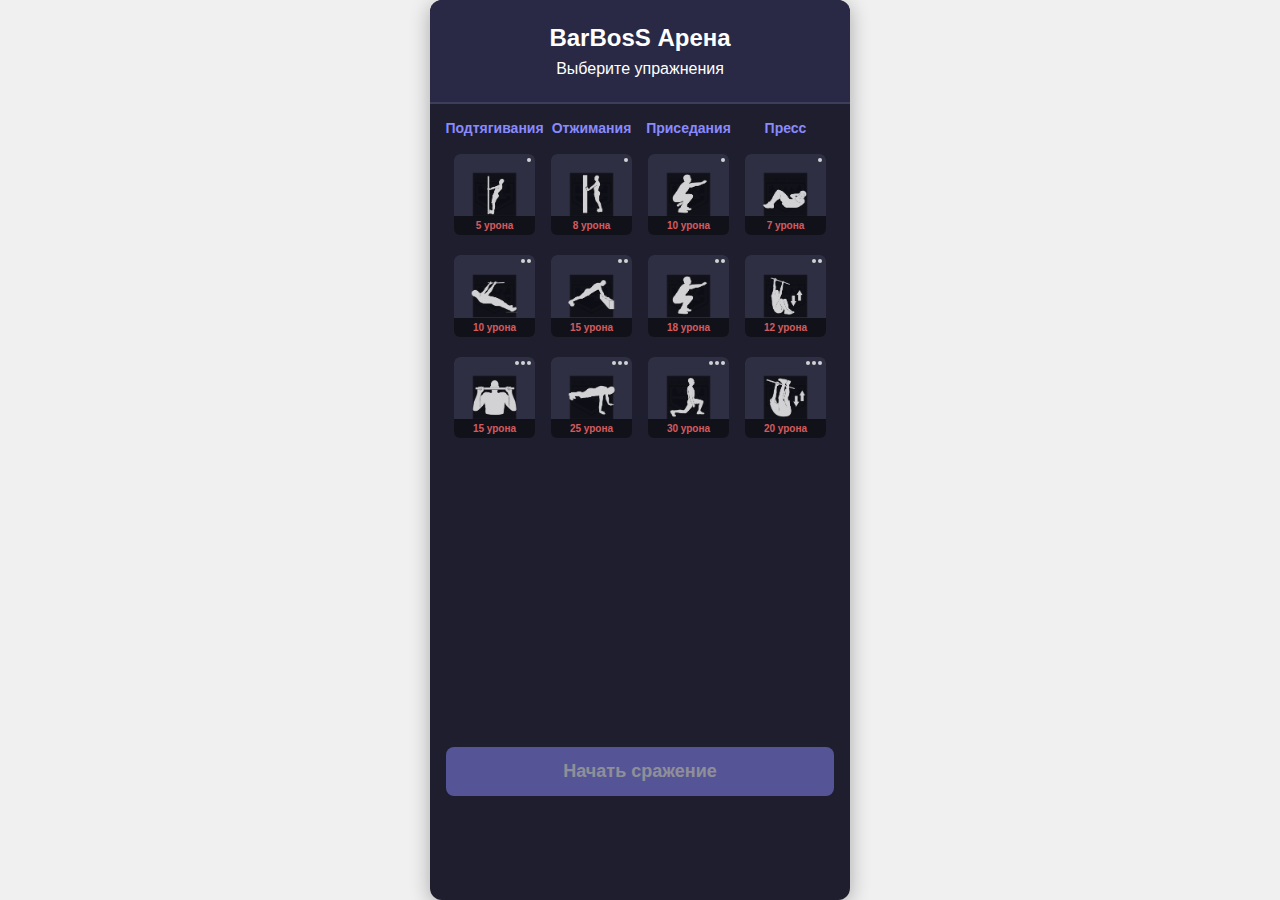
<file: index.html>
<!DOCTYPE html>
<html lang="ru">
<head>
    <meta charset="UTF-8">
    <meta name="viewport" content="width=device-width, initial-scale=1.0">
    <title>BarBosS Арена</title>
    <link rel="stylesheet" href="style.css">
</head>
<body>
    <div class="game-container">
        <div class="game-header">
            <h1>BarBosS Арена</h1>
            <p>Выберите упражнения</p>
        </div>
        
        <div class="exercises-grid">
            <div class="exercise-column">
                <div class="column-title">Подтягивания</div>
                
                <div class="exercise-item" data-type="pullups" data-level="1" data-damage="5" data-name="Подтягивания к столбу" onclick="selectExercise(this)">
                    <div class="exercise-icon">
                        <img src="images/exercises/pullup-easy.png" alt="Подтягивания к столбу">
                    </div>
                    <div class="exercise-label">5 урона</div>
                    <div class="level-indicator">
                        <div class="level-dot"></div>
                    </div>
                </div>
                
                <div class="exercise-item" data-type="pullups" data-level="2" data-damage="10" data-name="Австралийские подтягивания" onclick="selectExercise(this)">
                    <div class="exercise-icon">
                        <img src="images/exercises/pullup-medium.png" alt="Австралийские подтягивания">
                    </div>
                    <div class="exercise-label">10 урона</div>
                    <div class="level-indicator">
                        <div class="level-dot"></div>
                        <div class="level-dot"></div>
                    </div>
                </div>
                
                <div class="exercise-item" data-type="pullups" data-level="3" data-damage="15" data-name="Подтягивания" onclick="selectExercise(this)">
                    <div class="exercise-icon">
                        <img src="images/exercises/pullup-hard.png" alt="Подтягивания">
                    </div>
                    <div class="exercise-label">15 урона</div>
                    <div class="level-indicator">
                        <div class="level-dot"></div>
                        <div class="level-dot"></div>
                        <div class="level-dot"></div>
                    </div>
                </div>
            </div>
            
            <div class="exercise-column">
                <div class="column-title">Отжимания</div>
                
                <div class="exercise-item" data-type="pushups" data-level="1" data-damage="8" data-name="Отжимания от столба" onclick="selectExercise(this)">
                    <div class="exercise-icon">
                        <img src="images/exercises/pushup-easy.png" alt="Отжимания от столба">
                    </div>
                    <div class="exercise-label">8 урона</div>
                    <div class="level-indicator">
                        <div class="level-dot"></div>
                    </div>
                </div>
                
                <div class="exercise-item" data-type="pushups" data-level="2" data-damage="15" data-name="Отжимания от перекладины" onclick="selectExercise(this)">
                    <div class="exercise-icon">
                        <img src="images/exercises/pushup-medium.png" alt="Отжимания от перекладины">
                    </div>
                    <div class="exercise-label">15 урона</div>
                    <div class="level-indicator">
                        <div class="level-dot"></div>
                        <div class="level-dot"></div>
                    </div>
                </div>
                
                <div class="exercise-item" data-type="pushups" data-level="3" data-damage="25" data-name="Отжимания от пола" onclick="selectExercise(this)">
                    <div class="exercise-icon">
                        <img src="images/exercises/pushup-hard.png" alt="Отжимания от пола">
                    </div>
                    <div class="exercise-label">25 урона</div>
                    <div class="level-indicator">
                        <div class="level-dot"></div>
                        <div class="level-dot"></div>
                        <div class="level-dot"></div>
                    </div>
                </div>
            </div>
            
            <div class="exercise-column">
                <div class="column-title">Приседания</div>
                
                <div class="exercise-item" data-type="squats" data-level="1" data-damage="10" data-name="Приседания с упором" onclick="selectExercise(this)">
                    <div class="exercise-icon">
                        <img src="images/exercises/squat-easy.png" alt="Приседания с упором">
                    </div>
                    <div class="exercise-label">10 урона</div>
                    <div class="level-indicator">
                        <div class="level-dot"></div>
                    </div>
                </div>
                
                <div class="exercise-item" data-type="squats" data-level="2" data-damage="18" data-name="Приседания" onclick="selectExercise(this)">
                    <div class="exercise-icon">
                        <img src="images/exercises/squat-medium.png" alt="Приседания">
                    </div>
                    <div class="exercise-label">18 урона</div>
                    <div class="level-indicator">
                        <div class="level-dot"></div>
                        <div class="level-dot"></div>
                    </div>
                </div>
                
                <div class="exercise-item" data-type="squats" data-level="3" data-damage="30" data-name="Выпады" onclick="selectExercise(this)">
                    <div class="exercise-icon">
                        <img src="images/exercises/squat-hard.png" alt="Выпады">
                    </div>
                    <div class="exercise-label">30 урона</div>
                    <div class="level-indicator">
                        <div class="level-dot"></div>
                        <div class="level-dot"></div>
                        <div class="level-dot"></div>
                    </div>
                </div>
            </div>
            
            <div class="exercise-column">
                <div class="column-title">Пресс</div>
                
                <div class="exercise-item" data-type="abs" data-level="1" data-damage="7" data-name="Скручнивания" onclick="selectExercise(this)">
                    <div class="exercise-icon">
                        <img src="images/exercises/abs-easy.png" alt="Скручнивания">
                    </div>
                    <div class="exercise-label">7 урона</div>
                    <div class="level-indicator">
                        <div class="level-dot"></div>
                    </div>
                </div>
                
                <div class="exercise-item" data-type="abs" data-level="2" data-damage="12" data-name="Подъёмы коленей" onclick="selectExercise(this)">
                    <div class="exercise-icon">
                        <img src="images/exercises/abs-medium.png" alt="Подъёмы коленей">
                    </div>
                    <div class="exercise-label">12 урона</div>
                    <div class="level-indicator">
                        <div class="level-dot"></div>
                        <div class="level-dot"></div>
                    </div>
                </div>
                
                <div class="exercise-item" data-type="abs" data-level="3" data-damage="20" data-name="Подъёмы ног" onclick="selectExercise(this)">
                    <div class="exercise-icon">
                        <img src="images/exercises/abs-hard.png" alt="Подъёмы ног">
                    </div>
                    <div class="exercise-label">20 урона</div>
                    <div class="level-indicator">
                        <div class="level-dot"></div>
                        <div class="level-dot"></div>
                        <div class="level-dot"></div>
                    </div>
                </div>
            </div>
        </div>
        
        <div class="button-container">
            <div class="selected-exercises-panel" id="selectedExercisesPanel">
                <div class="selected-exercises-title">Выбранные упражнения</div>
                <div class="selected-exercises-list" id="selectedExercisesList">
                    <!-- Здесь будут отображаться выбранные упражнения -->
                </div>
                <div class="total-damage">
                    Общий урон: <span class="total-damage-value" id="totalDamageValue">0</span>
                </div>
            </div>
            
            <button class="start-battle-btn" id="startBattle">Начать сражение</button>
        </div>
    </div>

    <script src="data.js"></script>
    <script src="script.js"></script>
</body>
</html>
</file>
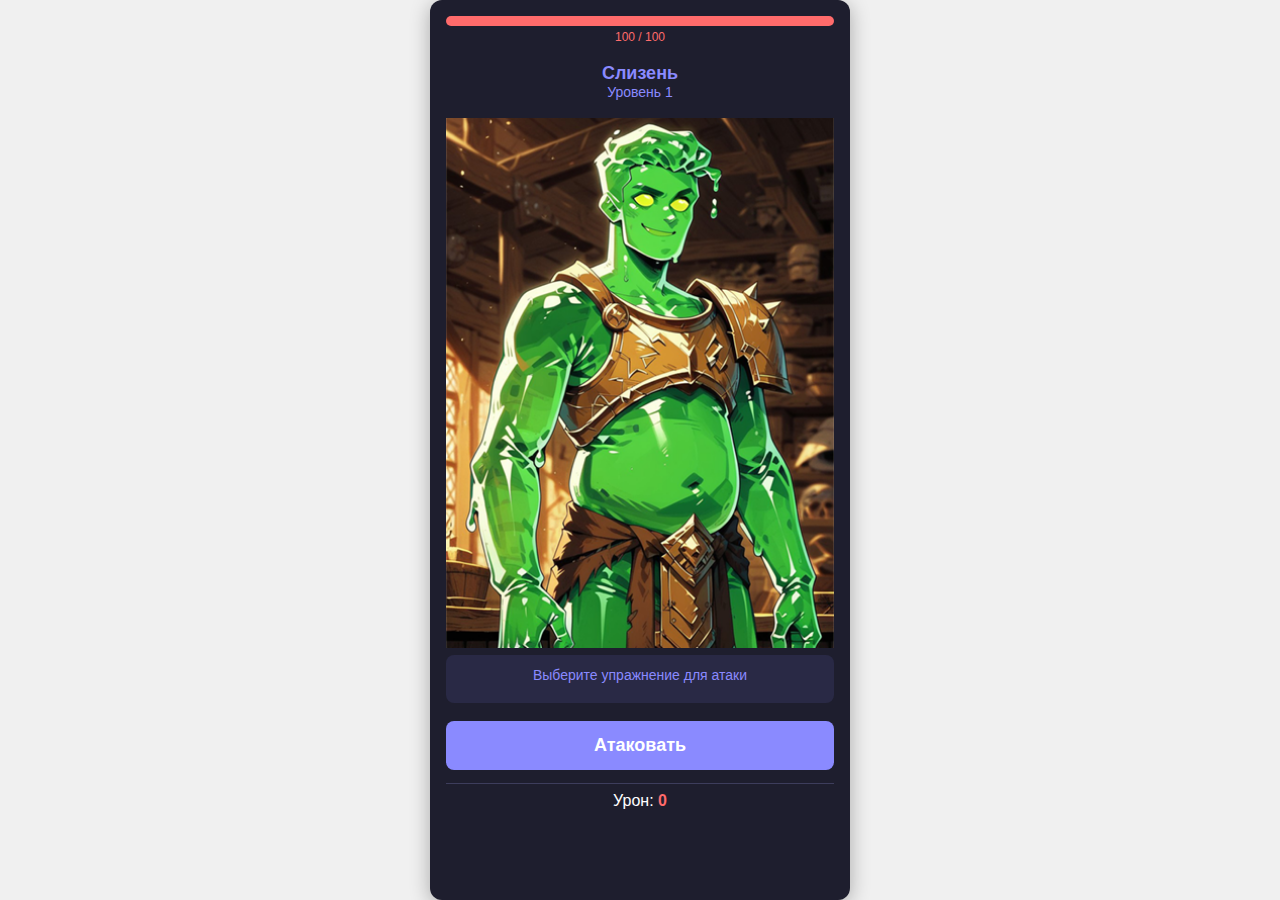
<file: battle.html>
<!DOCTYPE html>
<html lang="ru">
<head>
    <meta charset="UTF-8">
    <meta name="viewport" content="width=device-width, initial-scale=1.0">
    <title>BarBosS Арена - Сражение</title>
    <link rel="stylesheet" href="style.css">
</head>
<body>
    <div class="battle-container">
        <!-- Секция 1: Здоровье монстра -->
        <div class="monster-health">
            <div class="health-bar">
                <div class="health-bar-fill" id="monsterHealthBar"></div>
            </div>
            <div class="health-text" id="monsterHealthText">100 / 100</div>
        </div>

        <!-- Секция 2: Информация о монстре -->
        <div class="monster-info">
            <div class="monster-name" id="monsterName">Слизень</div>
            <div class="monster-level" id="monsterLevel">Уровень 1</div>
        </div>

        <!-- Секция 3: Изображение монстра -->
        <div class="monster-image">
            <img id="monsterImage" src="images/enemies/slime.png" alt="Монстр">
        </div>

        <!-- Секция 4: Выбранные упражнения -->
        <div class="exercise-selection">
            <div class="exercise-selection-title">Выберите упражнение для атаки</div>
            <div class="exercise-selection-list" id="exerciseSelectionList">
                <!-- Здесь будут отображаться упражнения для выбора -->
            </div>
        </div>
        
        <div class="reps-counter" id="repsCounter" style="display: none;">
            <div class="reps-title">Количество повторений:</div>
            <div class="reps-controls">
                <button class="reps-btn" id="decreaseReps">-</button>
                <span class="reps-value" id="repsValue">5</span>
                <button class="reps-btn" id="increaseReps">+</button>
            </div>
        </div>

        <!-- Кнопка для атаки -->
        <button class="attack-btn" id="attackButton" disabled>Атаковать</button>

        <div class="total-damage">
            Урон: <span id="calculatedDamage">0</span>
        </div>

        <!-- Кнопка для возврата -->
        <button class="return-btn" id="returnButton" style="display: none;">Вернуться</button>

        <div class="victory-overlay" id="victoryOverlay">
            <div class="victory-message">ПОБЕДА!</div>
        </div>
</div>

    <script src="data.js"></script>
    <script src="battle.js"></script>
</body>
</html>
</file>
<file: style.css>
* {
    margin: 0;
    padding: 0;
    box-sizing: border-box;
    font-family: 'Roboto', sans-serif;
}

body {
    display: flex;
    justify-content: center;
    align-items: center;
    min-height: 100vh;
    background-color: #f0f0f0;
}

.game-container {
    width: 100%;
    max-width: 420px;
    height: 90vh;
    background-color: #1e1e2e;
    border-radius: 12px;
    overflow: hidden;
    position: relative;
    color: white;
    box-shadow: 0 4px 20px rgba(0, 0, 0, 0.3);
    display: flex;
    flex-direction: column;
}

.game-header {
    text-align: center;
    padding: 24px 16px;
    background-color: #292945;
    border-bottom: 2px solid #3d3d5c;
}

.game-header h1 {
    font-size: 24px;
    margin-bottom: 8px;
}

.exercises-grid {
    display: flex;
    justify-content: space-around;
    flex: 1;
    padding: 16px;
}

.exercise-column {
    display: flex;
    flex-direction: column;
    align-items: center;
    width: 22%;
}

.column-title {
    font-size: 14px;
    font-weight: bold;
    margin-bottom: 16px;
    text-align: center;
    color: #8a8aff;
}

.exercise-item {
    width: 100%;
    aspect-ratio: 1/1;
    border-radius: 8px;
    margin-bottom: 16px;
    cursor: pointer;
    position: relative;
    overflow: hidden;
    border: 2px solid transparent;
    transition: all 0.2s ease;
    opacity: 0.8;
}

.exercise-item.selected {
    border-color: #32cd32;
    opacity: 1;
    transform: scale(1.05);
    box-shadow: 0 0 12px rgba(50, 205, 50, 0.6);
}

.exercise-icon {
    width: 100%;
    height: 100%;
    display: flex;
    justify-content: center;
    align-items: center;
    background-color: #34344a;
    border-radius: 6px;
}

.exercise-icon img {
    width: 60%;
    height: 60%;
    object-fit: contain;
}

.exercise-label {
    position: absolute;
    bottom: 0;
    left: 0;
    right: 0;
    background-color: rgba(0, 0, 0, 0.7);
    padding: 4px;
    font-size: 10px;
    text-align: center;
    color: #ff6b6b;
    font-weight: bold;
}

.level-indicator {
    position: absolute;
    top: 4px;
    right: 4px;
    display: flex;
}

.level-dot {
    width: 4px;
    height: 4px;
    background-color: #fff;
    border-radius: 50%;
    margin-left: 2px;
}

.button-container {
    padding: 16px 16px 24px;
    text-align: center;
}

.start-battle-btn {
    background-color: #8a8aff;
    color: white;
    border: none;
    border-radius: 8px;
    padding: 14px 28px;
    font-size: 18px;
    font-weight: bold;
    cursor: pointer;
    opacity: 0.5;
    transition: all 0.3s ease;
    width: 100%;
}

.start-battle-btn.active {
    background-color: #6a5acd;
    opacity: 1;
    box-shadow: 0 4px 12px rgba(106, 90, 205, 0.5);
}

.start-battle-btn.active:hover {
    background-color: #5f4bb6;
    transform: translateY(-2px);
}

.selected-exercises-panel {
    background-color: #292945;
    border-radius: 8px;
    padding: 12px;
    margin-bottom: 16px;
    display: none;
}

.selected-exercises-panel.visible {
    display: block;
}

.selected-exercises-title {
    font-size: 14px;
    margin-bottom: 8px;
    color: #8a8aff;
    text-align: center;
}

.selected-exercises-list {
    display: flex;
    justify-content: space-between;
    flex-wrap: wrap;
}

.selected-exercise-item {
    width: 48%;
    background-color: #34344a;
    border-radius: 6px;
    padding: 8px;
    margin-bottom: 8px;
    display: flex;
    justify-content: space-between;
    align-items: center;
}

.exercise-name {
    font-size: 12px;
}

.exercise-damage {
    font-size: 12px;
    color: #ff6b6b;
    font-weight: bold;
}

.total-damage {
    text-align: right;
    font-size: 14px;
    margin-top: 8px;
    padding-top: 8px;
    border-top: 1px solid #3d3d5c;
}

.total-damage-value {
    color: #ff6b6b;
    font-weight: bold;
}

/* Стили для выбора упражнения */
.exercise-selection {
    background-color: #292945;
    border-radius: 8px;
    padding: 12px;
    margin-bottom: 16px;
}

.exercise-selection-title {
    font-size: 14px;
    margin-bottom: 8px;
    color: #8a8aff;
    text-align: center;
}

.exercise-selection-list {
    display: flex;
    justify-content: space-between;
    flex-wrap: wrap;
}

.exercise-selection-item {
    width: 48%;
    background-color: #34344a;
    border-radius: 6px;
    padding: 8px;
    margin-bottom: 8px;
    display: flex;
    justify-content: space-between;
    align-items: center;
    cursor: pointer;
    transition: all 0.2s ease;
}

.exercise-selection-item.selected {
    border: 2px solid #32cd32;
    transform: scale(1.05);
    box-shadow: 0 0 12px rgba(50, 205, 50, 0.6);
}

/* Стили для кнопки "Вернуться" */
.return-btn {
    background-color: #ff4d4d; /* Красный цвет */
    color: white;
    border: none;
    border-radius: 8px;
    padding: 14px 28px;
    font-size: 18px;
    font-weight: bold;
    cursor: pointer;
    opacity: 1;
    transition: all 0.3s ease;
    width: 100%;
    display: none; /* По умолчанию скрыта */
}

.return-btn:hover {
    background-color: #ff1a1a; /* Более яркий красный при наведении */
    transform: translateY(-2px);
}


/* Анимация удара для монстра */
@keyframes shake {
    0% { transform: translateX(0); }
    25% { transform: translateX(-10px); }
    50% { transform: translateX(10px); }
    75% { transform: translateX(-10px); }
    100% { transform: translateX(0); }
}

.monster-image img {
    width: 150px;
    height: 150px;
    object-fit: contain;
    transition: transform 0.2s ease; /* Плавное возвращение */
}

/* Класс для анимации удара */
.monster-hit {
    animation: shake 0.3s ease-in-out;
}






















/* Стили для экрана сражения */
.battle-container {
    width: 100%;
    max-width: 420px;
    height: 90vh;
    background-color: #1e1e2e;
    border-radius: 12px;
    overflow: hidden;
    position: relative;
    color: white;
    box-shadow: 0 4px 20px rgba(0, 0, 0, 0.3);
    display: flex;
    flex-direction: column;
    padding: 16px;
}

.monster-health {
    text-align: center;
    margin-bottom: 16px;
}

.health-bar {
    width: 100%;
    height: 10px;
    background-color: #34344a;
    border-radius: 5px;
    overflow: hidden;
}

.health-bar-fill {
    height: 100%;
    background-color: #ff6b6b;
    width: 100%;
    transition: width 0.3s ease;
}

.health-text {
    font-size: 12px;
    margin-top: 4px;
    color: #ff6b6b;
}

.monster-info {
    text-align: center;
    margin-bottom: 16px;
}

.monster-name {
    font-size: 18px;
    font-weight: bold;
    color: #8a8aff;
}

.monster-level {
    font-size: 14px;
    color: #8a8aff;
}

.monster-image {
    text-align: center;
}

.monster-image img {
    width: 100%;
    height: auto;
    object-fit: contain;
}

.selected-exercises {
    background-color: #292945;
    border-radius: 8px;
    padding: 12px;
    margin-bottom: 16px;
}

.selected-exercises-title {
    font-size: 14px;
    margin-bottom: 8px;
    color: #8a8aff;
    text-align: center;
}

.selected-exercises-list {
    display: flex;
    justify-content: space-between;
    flex-wrap: wrap;
}

.selected-exercise-item {
    width: 48%;
    background-color: #34344a;
    border-radius: 6px;
    padding: 8px;
    margin-bottom: 8px;
    display: flex;
    justify-content: space-between;
    align-items: center;
}

.exercise-name {
    font-size: 12px;
}

.exercise-damage {
    font-size: 12px;
    color: #ff6b6b;
    font-weight: bold;
}

.attack-btn {
    background-color: #8a8aff;
    color: white;
    border: none;
    border-radius: 8px;
    padding: 14px 28px;
    font-size: 18px;
    font-weight: bold;
    cursor: pointer;
    opacity: 1;
    transition: all 0.3s ease;
    width: 100%;
}

.attack-btn:hover {
    background-color: #6a5acd;
    transform: translateY(-2px);
}







/* Стили для счётчика повторений */
.reps-counter {
    background-color: #292945;
    border-radius: 8px;
    padding: 12px;
    margin-bottom: 16px;
    text-align: center;
}

.reps-title {
    font-size: 14px;
    margin-bottom: 8px;
    color: #8a8aff;
}

.reps-controls {
    display: flex;
    justify-content: center;
    align-items: center;
    gap: 16px;
}

.reps-btn {
    background-color: #6a5acd;
    color: white;
    border: none;
    border-radius: 50%;
    width: 30px;
    height: 30px;
    font-size: 16px;
    cursor: pointer;
    transition: all 0.2s ease;
}

.reps-btn:hover {
    background-color: #5f4bb6;
    transform: scale(1.1);
}

.reps-value {
    font-size: 18px;
    font-weight: bold;
    min-width: 30px;
    text-align: center;
}


.total-damage {
    text-align: center;
    margin: 10px 0;
    font-size: 16px;
}

.total-damage span {
    color: #ff6b6b;
    font-weight: bold;
}


/* Стили для сообщения о победе */
.victory-overlay {
    position: fixed;
    top: 0;
    left: 0;
    width: 100%;
    height: 100%;
    background-color: rgba(0, 0, 0, 0.8);
    display: flex;
    justify-content: center;
    align-items: center;
    z-index: 100;
    opacity: 0;
    pointer-events: none;
    transition: opacity 0.5s ease;
}

.victory-overlay.show {
    opacity: 1;
    pointer-events: auto;
}

.victory-message {
    font-size: 72px;
    font-weight: bold;
    color: #ffd700;
    text-shadow: 0 0 10px rgba(255, 215, 0, 0.7);
    animation: pulse 1.5s infinite;
}

@keyframes pulse {
    0% { transform: scale(1); }
    50% { transform: scale(1.1); }
    100% { transform: scale(1); }
}


@keyframes fadeIn {
    from { opacity: 0; transform: scale(0.5); }
    to { opacity: 1; transform: scale(1); }
}

.victory-overlay.show {
    animation: fadeIn 0.5s ease-out forwards;
}



.game-container, .battle-container {
    width: 100%;
    max-width: 420px;
    height: calc(var(--vh, 1vh) * 100); /* Динамическая высота */
    max-height: 100vh;
    padding-bottom: 80px; /* Место для нижних кнопок */
    box-sizing: border-box;
    overflow-y: auto;
    -webkit-overflow-scrolling: touch; /* Плавный скролл на iOS */
}

/* Для экрана битвы добавьте */
.battle-container {
    display: flex;
    flex-direction: column;
    justify-content: space-between;
}
</file>
